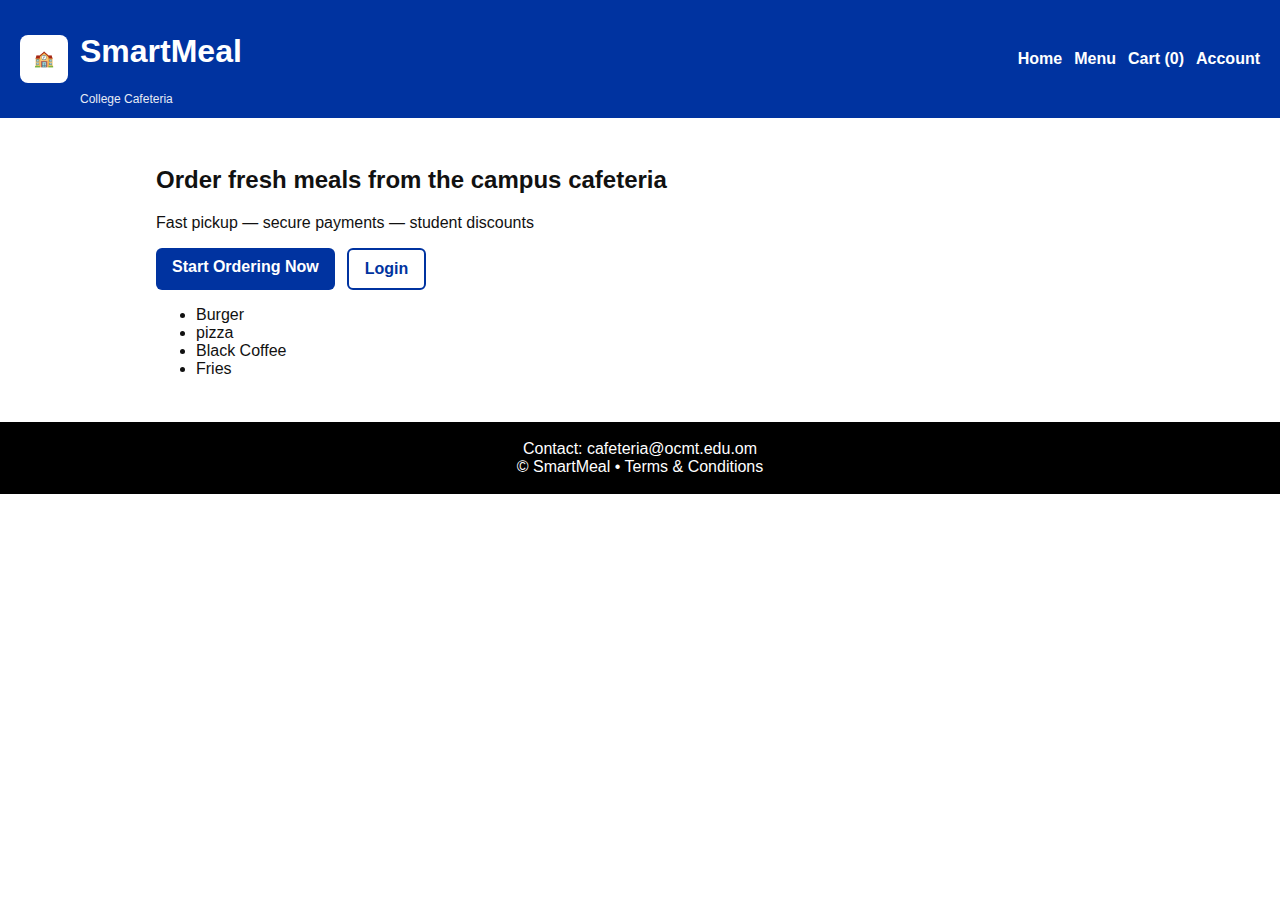
<file: index.html>
<!doctype html>
<html lang="en">
<head>
<meta charset="utf-8">
<meta name="viewport" content="width=device-width,initial-scale=1">
<title>SmartMeal - Home</title>
<link rel="stylesheet" href="styles.css">
</head>
<body>

<header class="site-header">
  <div class="brand">
    <div class="logo-box">🏫</div>
    <div>
      <h1>SmartMeal</h1>
      <p class="subtitle">College Cafeteria</p>
    </div>
  </div>

  <nav class="nav">
    <a href="index.html">Home</a>
    <a href="menu.html">Menu</a>
    <a href="cart.html">Cart (<span id="cartCount">0</span>)</a>
    <a href="profile.html" id="profileLink">Account</a>
  </nav>
</header>

<main class="container fade-in">
  <section class="hero">
    <div class="hero-left">
      <h2>Order fresh meals from the campus cafeteria</h2>
      <p>Fast pickup — secure payments — student discounts</p>
      <div class="actions">
        <a class="btn primary" href="menu.html">Start Ordering Now</a>
        <a class="btn ghost" href="login.html">Login</a>
      </div>
      <ul class="popular">
        <li>Burger</li>
        <li>pizza</li>
        <li>Black Coffee</li>
        <li>Fries</li>
      </ul>
    </div>
    <div class="hero-right">
    </div>
  </section>
</main>

<footer class="site-footer">
  <div>Contact: cafeteria@ocmt.edu.om</div>
  <div>© SmartMeal • Terms & Conditions</div>
</footer>

<script src="app.js"></script>
</body>
</html>
</file>
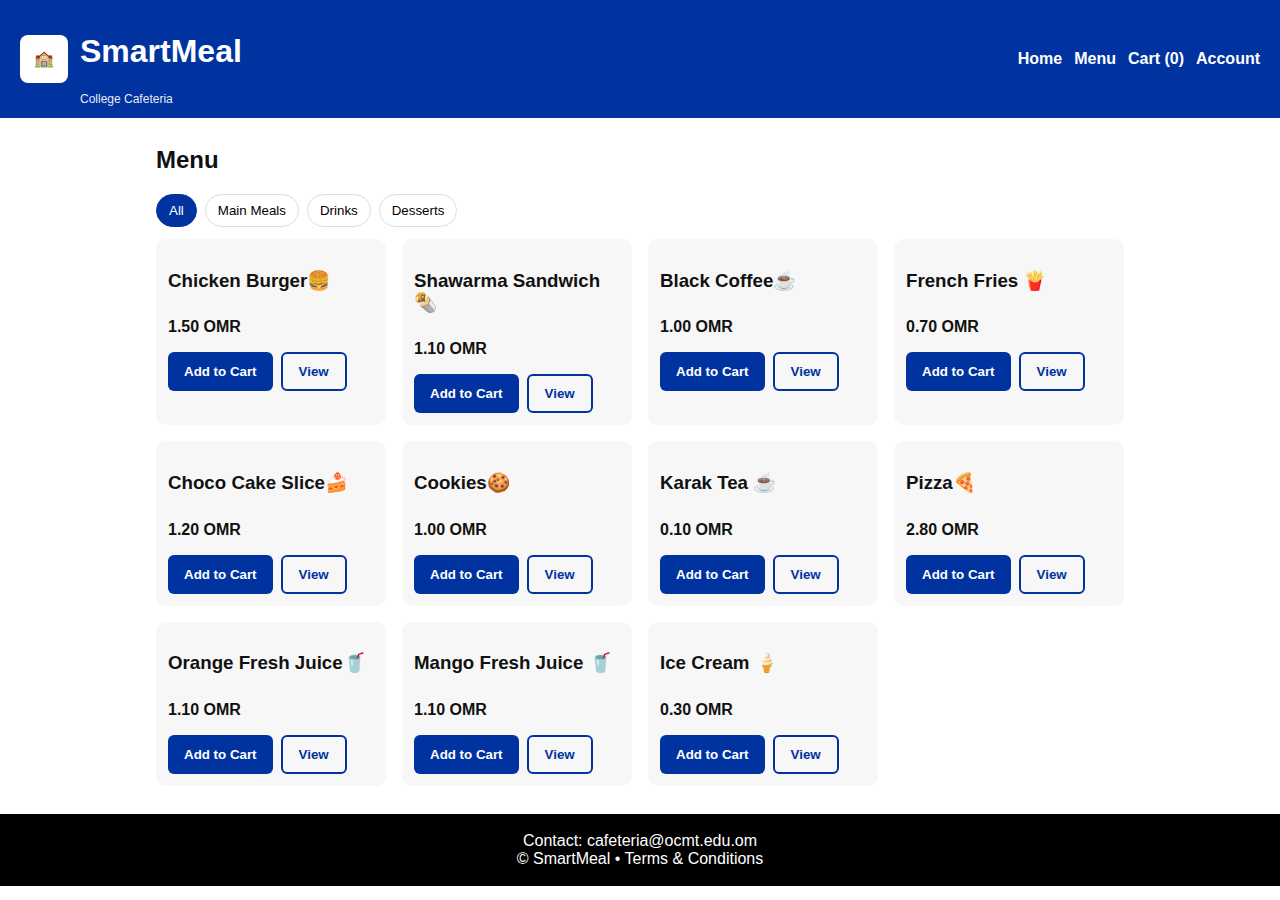
<file: menu.html>
<!doctype html>
<html lang="en">
<head>
<meta charset="utf-8">
<meta name="viewport" content="width=device-width,initial-scale=1">
<title>SmartMeal - Menu</title>
<link rel="stylesheet" href="styles.css">
</head>
<body>

<header class="site-header">
  <div class="brand">
    <div class="logo-box">🏫</div>
    <div>
      <h1>SmartMeal</h1>
      <p class="subtitle">College Cafeteria</p>
    </div>
  </div>

  <nav class="nav">
    <a href="index.html">Home</a>
    <a href="menu.html">Menu</a>
    <a href="cart.html">Cart (<span id="cartCount">0</span>)</a>
    <a href="profile.html" id="profileLink">Account</a>
  </nav>
</header>

<main class="container fade-in">
  <h2>Menu</h2>

  <div class="filters">
    <button class="chip active" data-type="all" onclick="filterType('all', this)">All</button>
    <button class="chip" data-type="main" onclick="filterType('main', this)">Main Meals</button>
    <button class="chip" data-type="drinks" onclick="filterType('drinks', this)">Drinks</button>
    <button class="chip" data-type="dessert" onclick="filterType('dessert', this)">Desserts</button>
  </div>

  <div id="menuGrid" class="menu-grid"></div>
</main>

<footer class="site-footer">
  <div>Contact: cafeteria@ocmt.edu.om</div>
  <div>© SmartMeal • Terms & Conditions</div>
</footer>

<script src="app.js"></script>
</body>
</html>
</file>
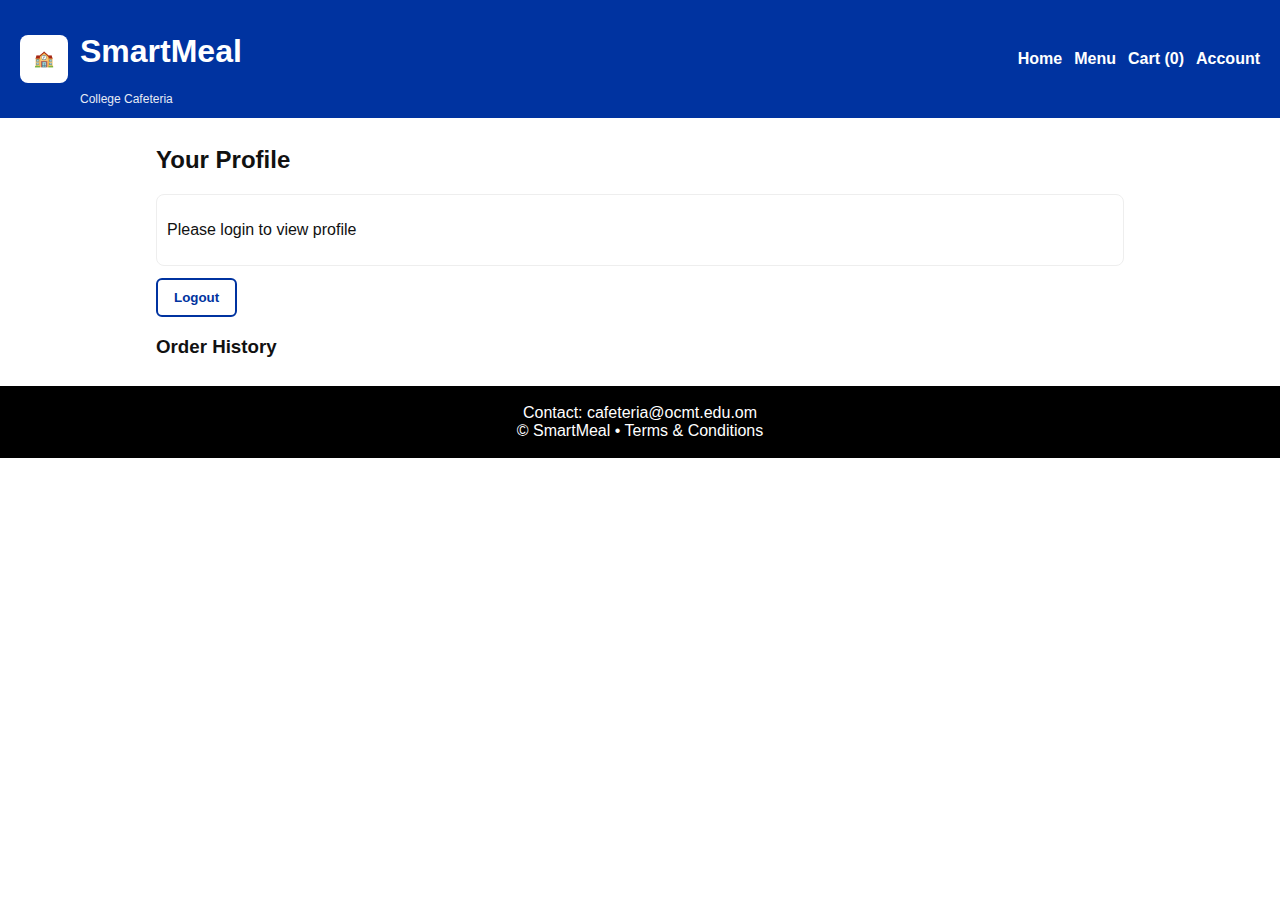
<file: profile.html>
<!doctype html>
<html lang="en">
<head>
<meta charset="utf-8">
<meta name="viewport" content="width=device-width,initial-scale=1">
<title>SmartMeal - Profile</title>
<link rel="stylesheet" href="styles.css">
</head>
<body>

<header class="site-header">
  <div class="brand">
    <div class="logo-box">🏫</div>
    <div>
      <h1>SmartMeal</h1>
      <p class="subtitle">College Cafeteria</p>
    </div>
  </div>

  <nav class="nav">
    <a href="index.html">Home</a>
    <a href="menu.html">Menu</a>
    <a href="cart.html">Cart (<span id="cartCount">0</span>)</a>
    <a href="profile.html" id="profileLink">Account</a>
  </nav>
</header>

<main class="container fade-in">
  <h2>Your Profile</h2>
  <div id="profileBox" class="profile-box"></div>
  <div class="actions">
    <button class="btn ghost" onclick="logout()">Logout</button>
  </div>

  <h3>Order History</h3>
  <div id="orderHistory"></div>
</main>

<footer class="site-footer">
  <div>Contact: cafeteria@ocmt.edu.om</div>
  <div>© SmartMeal • Terms & Conditions</div>
</footer>

<script src="app.js"></script>
</body>
</html>
</file>
<file: styles.css>
*{box-sizing:border-box}body{font-family:Arial,Helvetica,sans-serif;margin:0;color:#111;background:#fff}a{color:inherit;text-decoration:none}
:root{--blue:#0033A0;--red:#C8102E;--black:#000;--white:#fff}
.site-header{display:flex;justify-content:space-between;align-items:center;padding:12px 20px;background:var(--blue);color:var(--white)}
.brand{display:flex;align-items:center;gap:12px}
.logo-box{width:48px;height:48px;background:var(--white);color:var(--blue);display:flex;align-items:center;justify-content:center;border-radius:8px;font-weight:bold}
.subtitle{margin:0;font-size:12px;opacity:0.9}
.nav{display:flex;gap:12px}
.nav a{color:var(--white);font-weight:600}
.container{max-width:1000px;margin:28px auto;padding:0 16px}
.hero{display:flex;gap:24px;align-items:center}
.hero-right img{max-width:420px;width:100%;border-radius:8px}
.actions{margin-top:12px;display:flex;gap:12px}
.btn{padding:10px 16px;border-radius:6px;border:0;cursor:pointer;font-weight:700}
.primary{background:var(--blue);color:var(--white)}
.ghost{background:transparent;color:var(--blue);border:2px solid var(--blue)}
.filters{display:flex;gap:8px;margin:12px 0}
.chip{padding:8px 12px;border-radius:20px;border:1px solid #ddd;background:#fff;cursor:pointer}
.chip.active{background:var(--blue);color:var(--white);border-color:var(--blue)}
.menu-grid{display:grid;grid-template-columns:repeat(auto-fill,minmax(220px,1fr));gap:16px;margin-top:12px}
.card{background:#f7f7f7;padding:12px;border-radius:10px;display:flex;flex-direction:column;gap:8px;transition:transform .18s ease,box-shadow .18s ease}
.card img{width:100%;height:130px;object-fit:cover;border-radius:8px}
.card:hover{transform:translateY(-6px);box-shadow:0 8px 24px rgba(0,0,0,0.12)}
.card .price{font-weight:800}
.cart-container{display:flex;flex-direction:column;gap:10px;margin-bottom:16px}
.cart-item{display:flex;justify-content:space-between;align-items:center;padding:10px;background:#fff;border-radius:8px;border:1px solid #eee}
.qty{display:flex;gap:6px;align-items:center}
.cart-summary{margin-top:18px;padding:12px;border-radius:10px;border:1px solid #eee;background:#fafafa}
.cart-summary .total{font-weight:900;margin-top:8px;font-size:18px}
.form{max-width:480px;margin:8px 0;display:flex;flex-direction:column;gap:8px}
input[type="email"],input[type="password"],input[type="text"],select{padding:10px;border-radius:6px;border:1px solid #ccc}
.profile-box{padding:10px;border:1px solid #eee;border-radius:8px;background:#fff}
.site-footer{background:#000;color:#fff;padding:18px;text-align:center;margin-top:28px}
.fade-in{animation:fadeIn .45s ease both}
@keyframes fadeIn{from{opacity:0;transform:translateY(6px)}to{opacity:1;transform:translateY(0)}}
@media(max-width:800px){.hero{flex-direction:column}.hero-right img{max-width:100%}.nav{display:none}}
</file>
